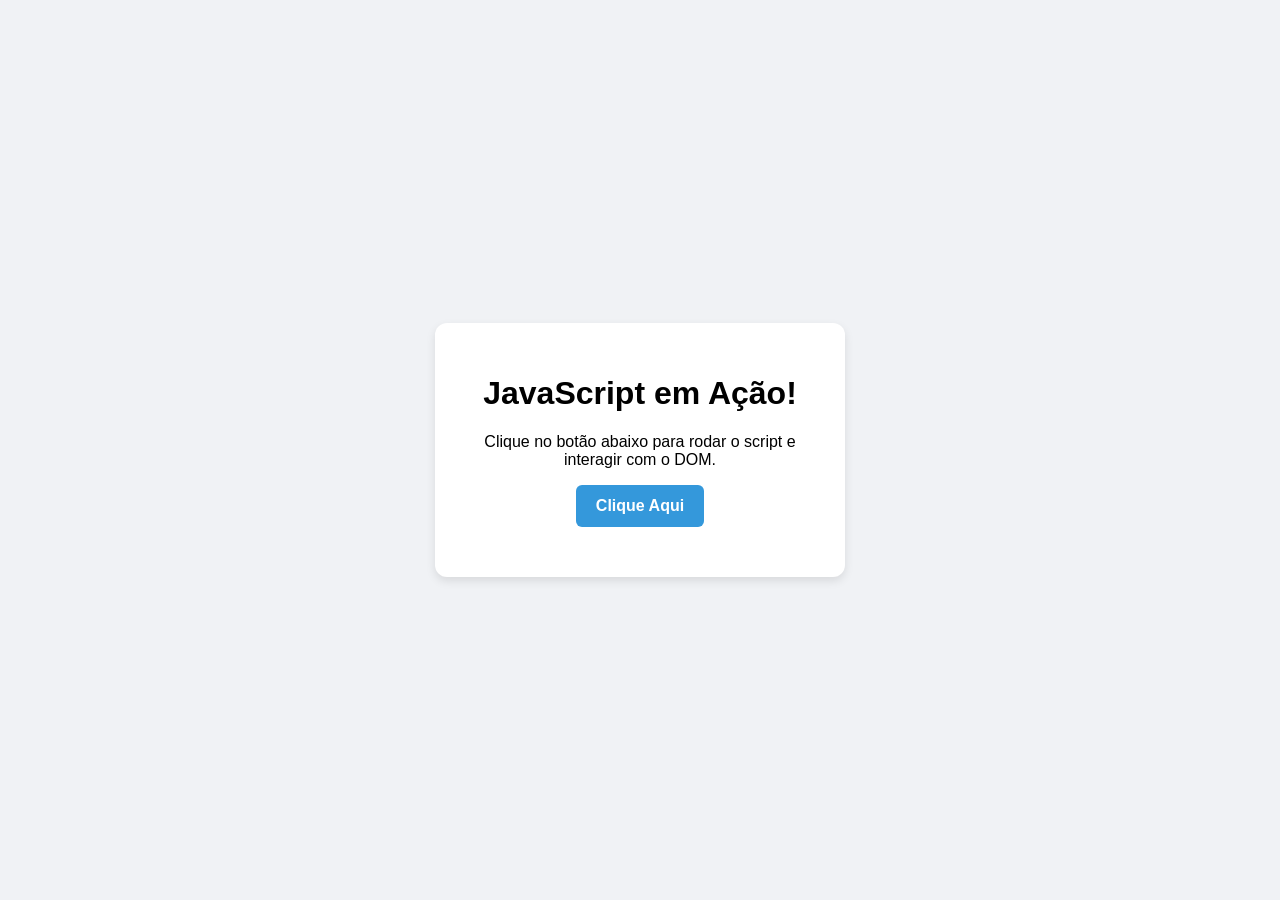
<file: index.html>
<!DOCTYPE html>
<html lang="pt-br">
<head>
    <meta charset="UTF-8">
    <meta name="viewport" content="width=device-width, initial-scale=1.0">
    <title>Primeira Aula de JS - Olá Mundo</title>
    <link rel="stylesheet" href="estilo.css">
</head>
<body>
    <div class="cartao-js">
        <h1>JavaScript em Ação!</h1>
        <p>Clique no botão abaixo para rodar o script e interagir com o DOM.</p>       
        <button id="botao-interagir">Clique Aqui</button>
        <p id="mensagem-retorno"></p>
    </div>
    <script src="script.js"></script>
</body>
</html>
</file>
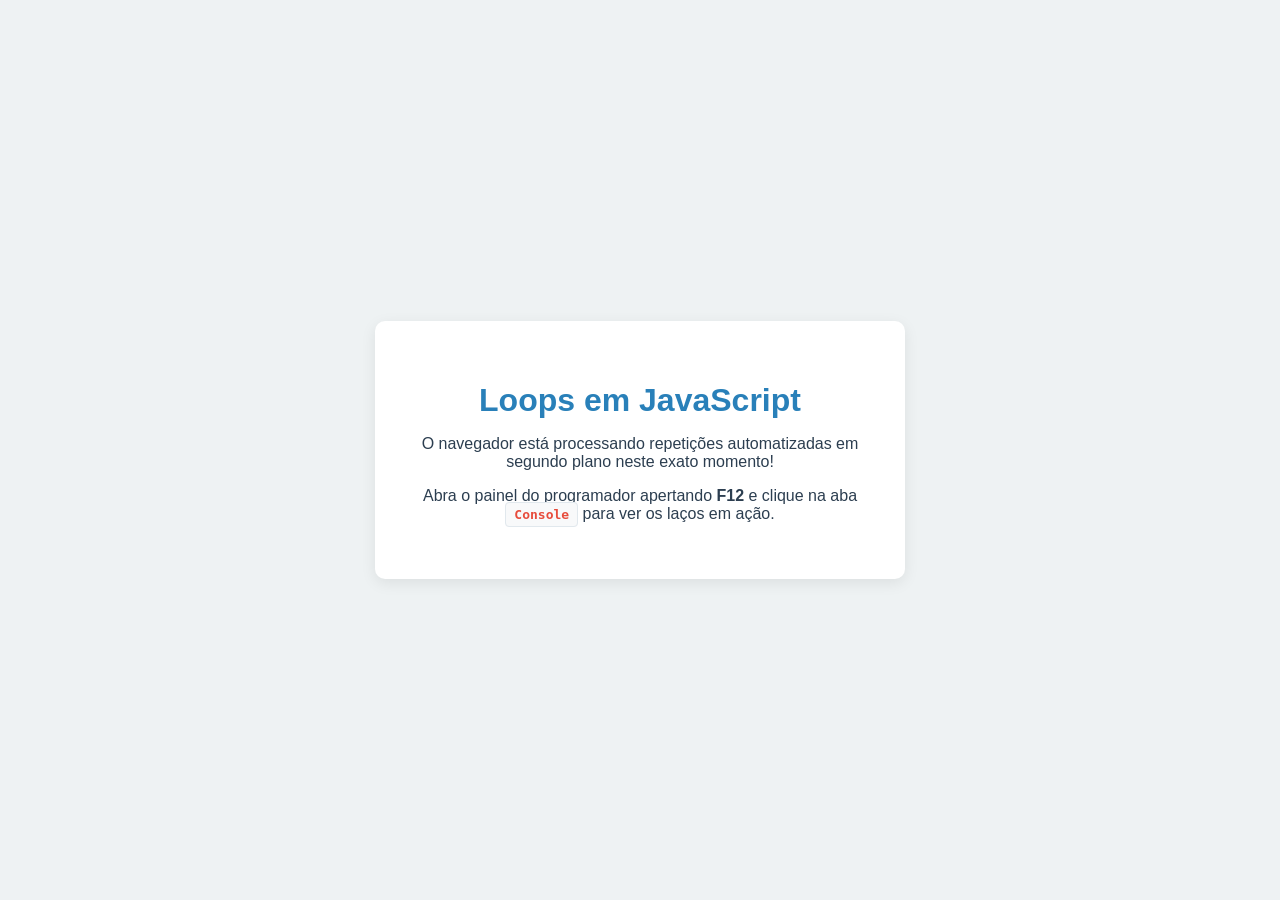
<file: estRepeticao.html>
<!DOCTYPE html>
<html lang="pt-br">
<head>
    <meta charset="UTF-8">
    <meta name="viewport" content="width=device-width, initial-scale=1.0">
    <title>Aula de Estruturas de Repetição</title>
    <style>
        body {
            font-family: 'Segoe UI', Tahoma, Geneva, Verdana, sans-serif;
            background-color: #eef2f3;
            color: #2c3e50;
            display: flex;
            justify-content: center;
            align-items: center;
            height: 100vh;
            margin: 0;
        }
        .box-aula {
            background-color: white;
            padding: 40px;
            border-radius: 10px;
            box-shadow: 0 4px 15px rgba(0,0,0,0.08);
            text-align: center;
            max-width: 450px;
        }
        h1 {
            color: #2980b9;
            margin-bottom: 10px;
        }
        code {
            background-color: #f8f9fa;
            padding: 4px 8px;
            border-radius: 4px;
            border: 1px solid #e1e8ed;
            font-weight: bold;
            color: #e74c3c;
        }
    </style>
</head>
<body>
    <div class="box-aula">
        <h1>Loops em JavaScript</h1>
        <p>O navegador está processando repetições automatizadas em segundo plano neste exato momento!</p>
        <p>Abra o painel do programador apertando <strong>F12</strong> e clique na aba <code>Console</code> para ver os laços em ação.</p>
    </div>
    <script src="estRepeticao.js"></script>
</body>
</html>
</file>
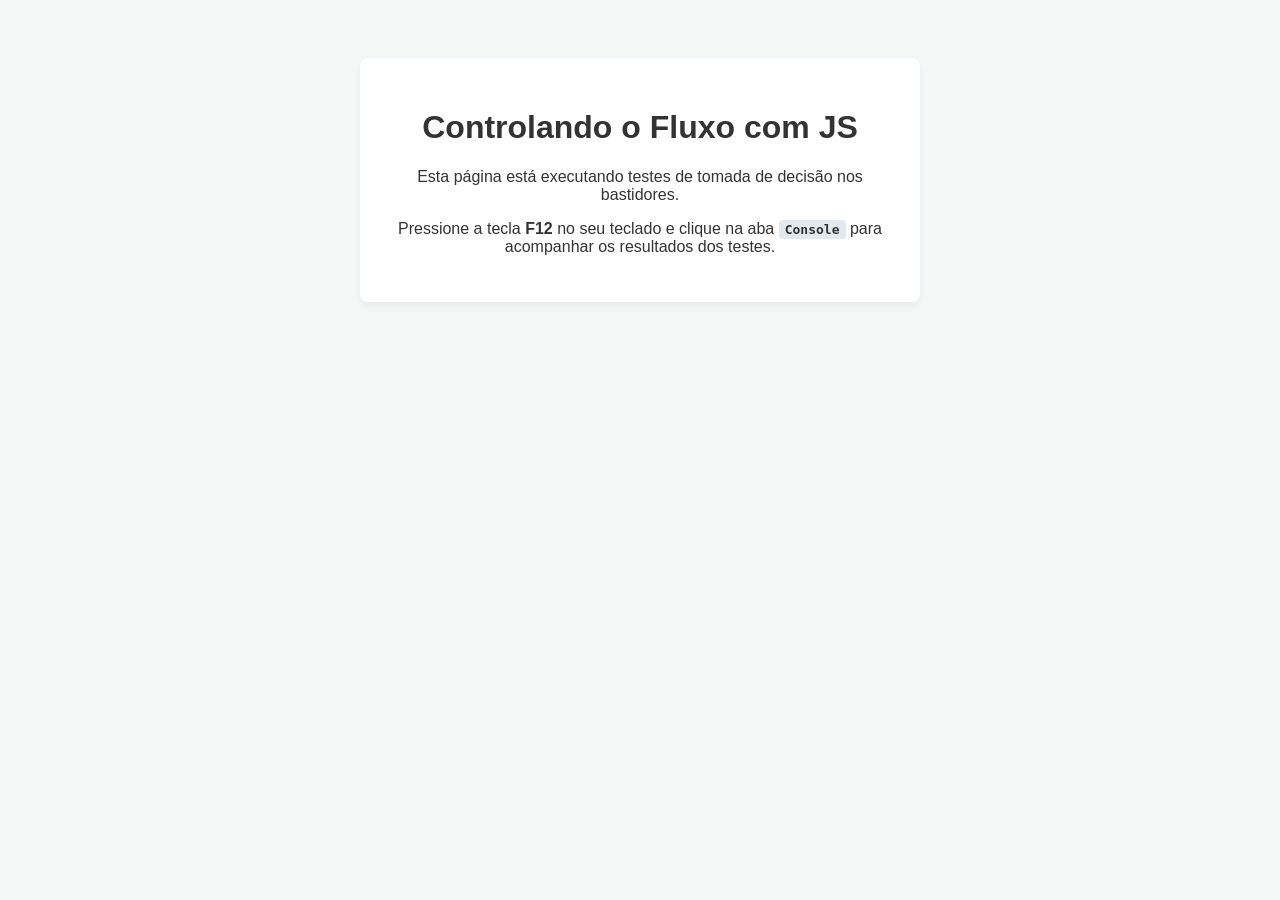
<file: estruturaCondicional.html>
<!DOCTYPE html>
<html lang="pt-br">
<head>
    <meta charset="UTF-8">
    <meta name="viewport" content="width=device-width, initial-scale=1.0">
    <title>Aula de Estruturas Condicionais</title>
    <style>
        /* Um estilo rápido apenas para não ficar uma tela feia para os alunos */
        body {
            font-family: Arial, sans-serif;
            background-color: #f4f7f6;
            color: #333;
            text-align: center;
            padding-top: 50px;
        }
        .container {
            background-color: white;
            max-width: 500px;
            margin: 0 auto;
            padding: 30px;
            border-radius: 8px;
            box-shadow: 0 4px 8px rgba(0,0,0,0.05);
        }
        span {
            background-color: #e2e8f0;
            padding: 2px 6px;
            border-radius: 4px;
            font-family: monospace;
            font-weight: bold;
        }
    </style>
</head>
<body>

    <div class="container">
        <h1>Controlando o Fluxo com JS</h1>
        <p>Esta página está executando testes de tomada de decisão nos bastidores.</p>
        <p>Pressione a tecla <strong>F12</strong> no seu teclado e clique na aba <span>Console</span> para acompanhar os resultados dos testes.</p>
    </div>

    <script src="estruturaCondicional.js"></script>
</body>
</html>
</file>
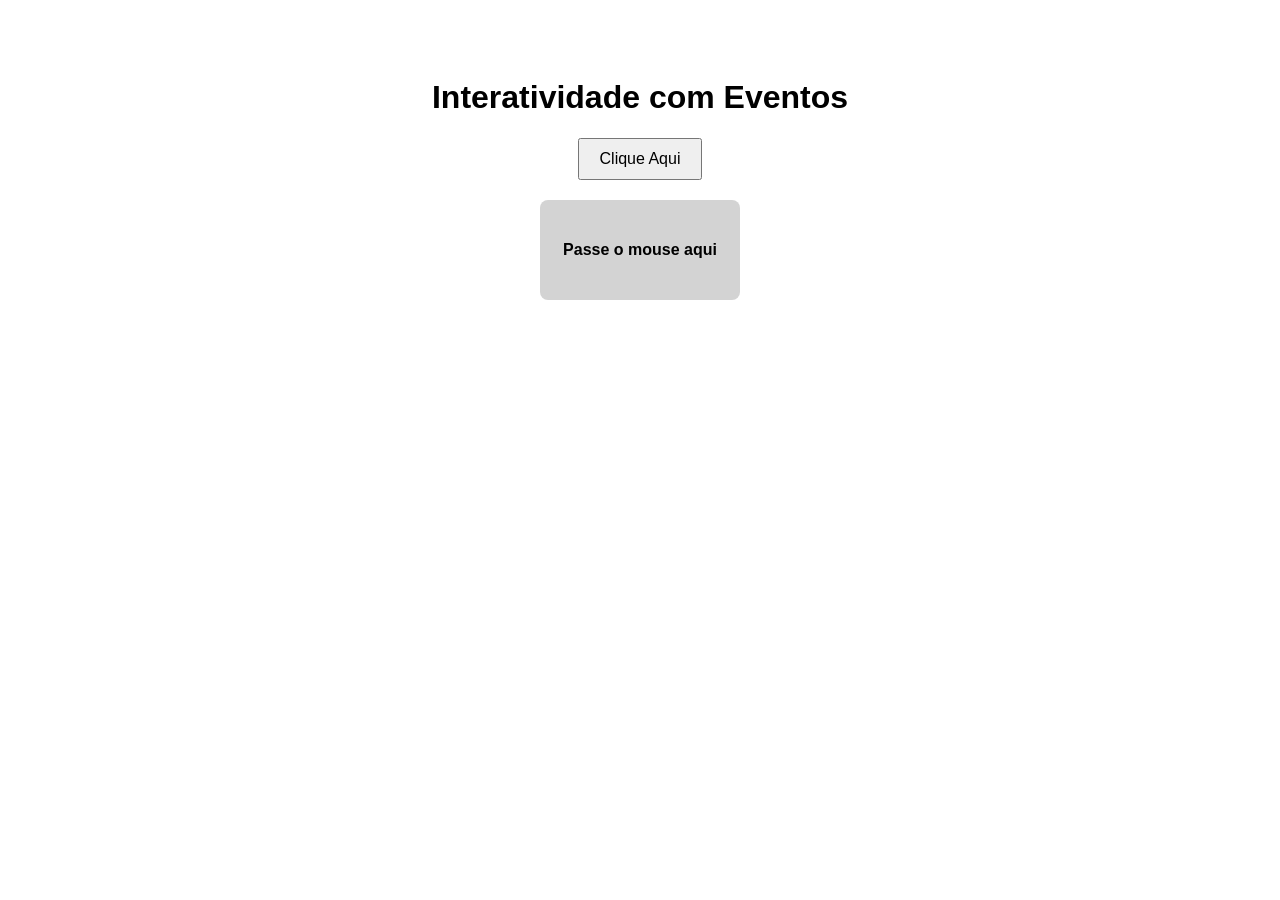
<file: eventos.html>
<!DOCTYPE html>
<html lang="pt-br">
<head>
    <meta charset="UTF-8">
    <title>Aula de Eventos em JS</title>
    <style>
        body { font-family: sans-serif; text-align: center; padding-top: 50px; }
        button { padding: 10px 20px; font-size: 16px; cursor: pointer; }
        #caixa { width: 200px; height: 100px; background-color: lightgray; margin: 20px auto; border-radius: 8px; display: flex; justify-content: center; align-items: center; font-weight: bold;}
    </style>
</head>
<body>
    <h1>Interatividade com Eventos</h1>
    <button id="meu-botao">Clique Aqui</button>
    <div id="caixa">Passe o mouse aqui</div>
    <script src="eventos.js"></script>
</body>
</html>
</file>
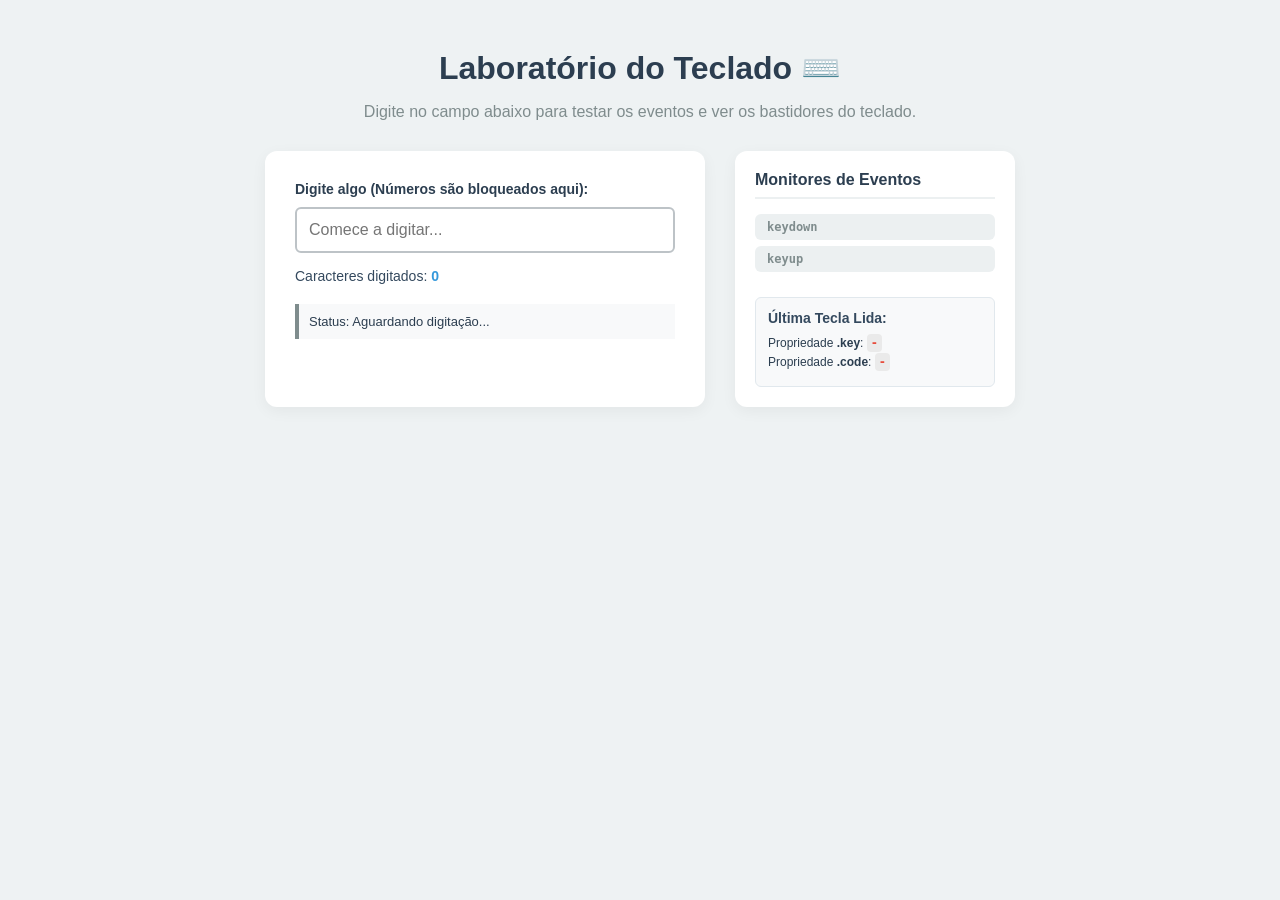
<file: eventoTeclado.html>
<!DOCTYPE html>
<html lang="pt-br">
<head>
    <meta charset="UTF-8">
    <meta name="viewport" content="width=device-width, initial-scale=1.0">
    <title>Laboratório de Eventos de Teclado</title>
    <link rel="stylesheet" href="eventoTeclado.css">
</head>
<body>

    <h1>Laboratório do Teclado ⌨️</h1>
    <p>Digite no campo abaixo para testar os eventos e ver os bastidores do teclado.</p>

    <div class="layout">
        <div class="area-digitacao">
            <label for="campo-texto">Digite algo (Números são bloqueados aqui):</label>
            <input type="text" id="campo-texto" placeholder="Comece a digitar..." autocomplete="off">
            
            <div class="contador">
                Caracteres digitados: <span id="total-caracteres">0</span>
            </div>
            
            <div id="alerta-sistema">Status: Aguardando digitação...</div>
        </div>

        <div class="painel-status">
            <h3>Monitores de Eventos</h3>
            <div class="luz-indicadora" id="ind-keydown">keydown</div>
            <div class="luz-indicadora" id="ind-keyup">keyup</div>
            
            <div class="dados-tecla">
                <h4>Última Tecla Lida:</h4>
                <p>Propriedade <strong>.key</strong>: <span id="dado-key">-</span></p>
                <p>Propriedade <strong>.code</strong>: <span id="dado-code">-</span></p>
            </div>
        </div>
    </div>

    <script src="eventoTeclado.js"></script>
</body>
</html>
</file>
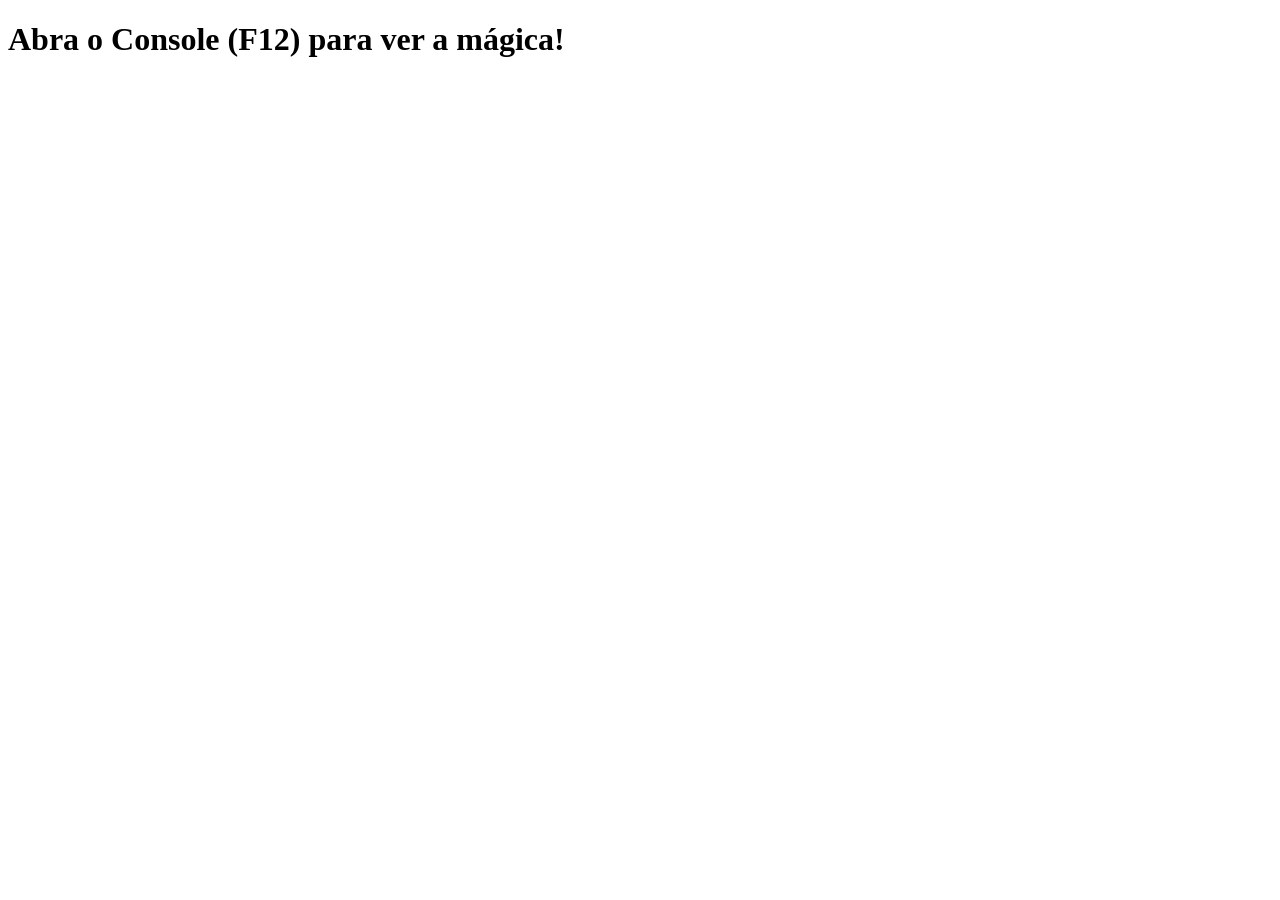
<file: index1.html>
<!DOCTYPE html>
<html lang="pt-br">
<head>
    <meta charset="UTF-8">
    <title>Aula de Variáveis e Tipos</title>
</head>
<body>
    <h1>Abra o Console (F12) para ver a mágica!</h1>
    
    <script src="script1.js"></script>
</body>
</html>
</file>
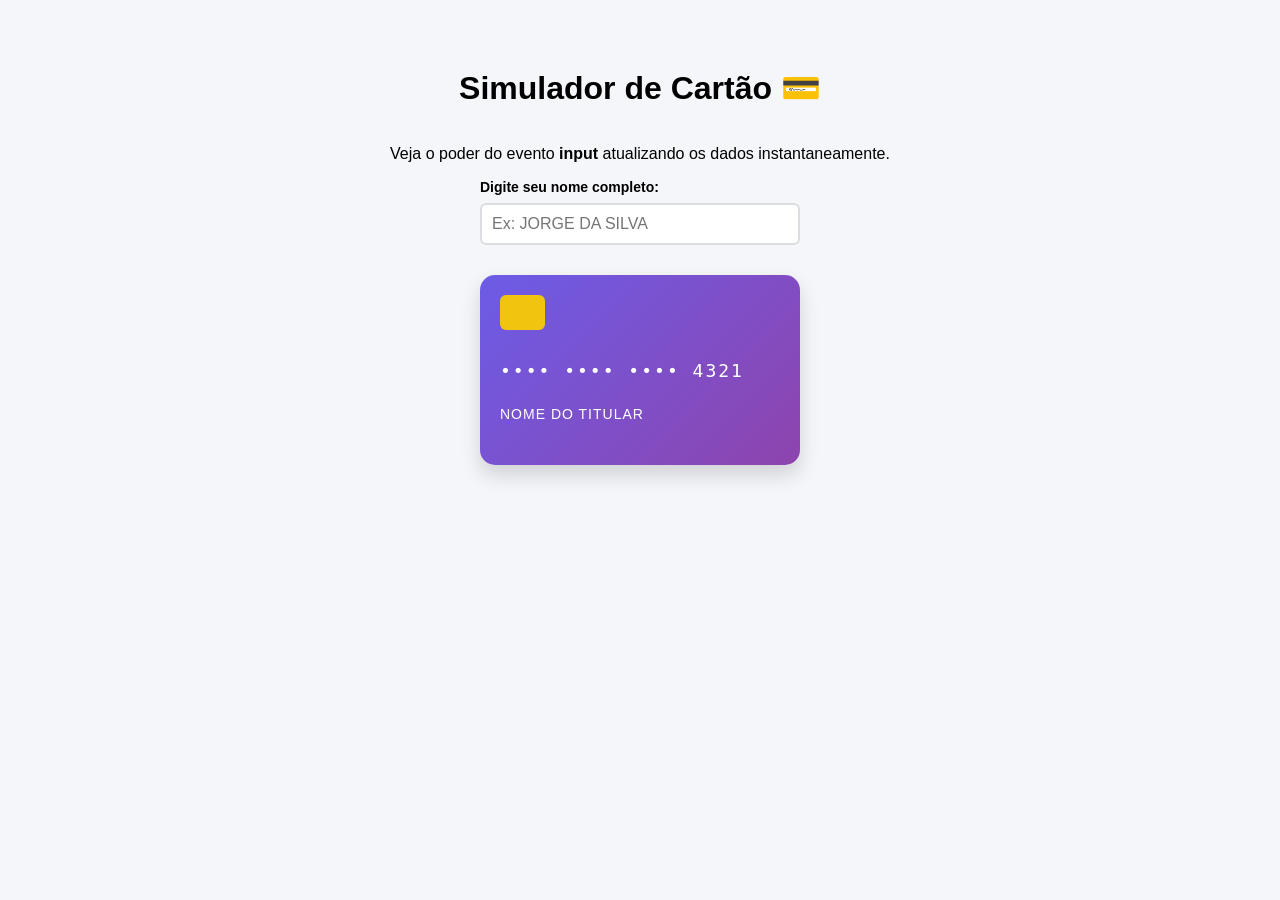
<file: input.html>
<!DOCTYPE html>
<html lang="pt-br">
<head>
    <meta charset="UTF-8">
    <title>Exemplo Simples - Evento Input</title>
    <link rel="stylesheet" href="input.css">
</head>
<body>

    <h1>Simulador de Cartão 💳</h1>
    <p>Veja o poder do evento <strong>input</strong> atualizando os dados instantaneamente.</p>

    <div class="formulario">
        <label for="nome-usuario">Digite seu nome completo:</label>
        <input type="text" id="nome-usuario" placeholder="Ex: JORGE DA SILVA" autocomplete="off">
    </div>

    <div class="cartao">
        <div class="chip"></div>
        <div class="numero-cartao">•••• •••• •••• 4321</div>
        <div id="nome-cartao">NOME DO TITULAR</div>
    </div>

    <script src="input.js"></script>
</body>
</html>
</file>
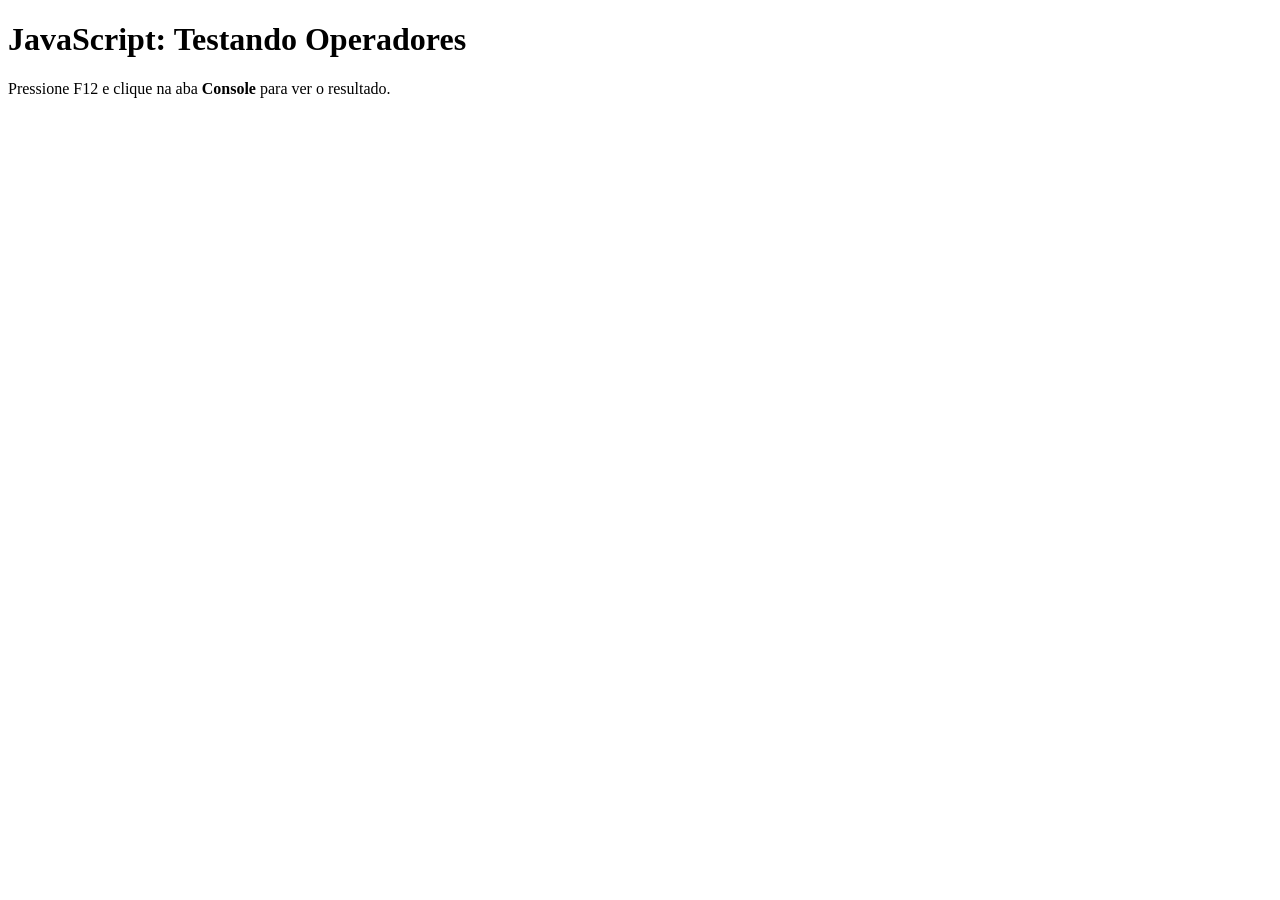
<file: operadores.html>
<!DOCTYPE html>
<html lang="pt-br">
<head>
    <meta charset="UTF-8">
    <title>Aula de Operadores em JS</title>
</head>
<body>
    <h1>JavaScript: Testando Operadores</h1>
    <p>Pressione F12 e clique na aba <strong>Console</strong> para ver o resultado.</p>
    <script src="operadores.js"></script>
</body>
</html>
</file>
<file: estilo.css>
body {
    font-family: sans-serif;
    background-color: #f0f2f5;
    display: flex;
    justify-content: center;
    align-items: center;
    height: 100vh;
    margin: 0;
}
.cartao-js {
    background-color: white;
    padding: 30px;
    border-radius: 12px;
    box-shadow: 0 4px 10px rgba(0, 0, 0, 0.1);
    text-align: center;
    width: 350px;
}
button {
    background-color: #3498db;
    color: white;
    border: none;
    padding: 12px 20px;
    font-size: 16px;
    border-radius: 6px;
    cursor: pointer;
    font-weight: bold;
}
button:hover {
    background-color: #2980b9;
}
#mensagem-retorno {
    margin-top: 20px;
    font-size: 18px;
    color: #2c3e50;
    font-weight: bold;
}
</file>
<file: eventoTeclado.css>
body {
    font-family: 'Segoe UI', Tahoma, Geneva, Verdana, sans-serif;
    text-align: center;
    background-color: #eef2f3;
    color: #2c3e50;
    padding: 20px;
}

h1 { margin-bottom: 5px; }
p { margin-bottom: 30px; color: #7f8c8d; }

.layout {
    display: flex;
    justify-content: center;
    gap: 30px;
    max-width: 750px;
    margin: 0 auto;
    flex-wrap: wrap;
}

/* Área do Input */
.area-digitacao {
    background: white;
    padding: 30px;
    border-radius: 12px;
    box-shadow: 0 4px 15px rgba(0,0,0,0.05);
    flex: 1;
    min-width: 300px;
    text-align: left;
}

.area-digitacao label {
    font-weight: bold;
    display: block;
    margin-bottom: 10px;
    font-size: 14px;
}

#campo-texto {
    width: 100%;
    padding: 12px;
    font-size: 16px;
    border: 2px solid #bdc3c7;
    border-radius: 6px;
    box-sizing: border-box;
    transition: border-color 0.2s;
}

#campo-texto:focus {
    border-color: #3498db;
    outline: none;
}

.contador {
    margin-top: 15px;
    font-size: 14px;
    color: #34495e;
}

#total-caracteres { font-weight: bold; color: #3498db; }

#alerta-sistema {
    margin-top: 20px;
    padding: 10px;
    background-color: #f8f9fa;
    border-left: 4px solid #7f8c8d;
    font-size: 13px;
    font-weight: 500;
}

/* Painel Lateral */
.painel-status {
    background: white;
    padding: 20px;
    border-radius: 12px;
    box-shadow: 0 4px 15px rgba(0,0,0,0.05);
    width: 240px;
    text-align: left;
}

.painel-status h3 { margin-top: 0; margin-bottom: 15px; font-size: 16px; border-bottom: 2px solid #ecf0f1; padding-bottom: 8px;}

.luz-indicadora {
    background-color: #ecf0f1;
    color: #7f8c8d;
    padding: 6px 12px;
    margin-bottom: 6px;
    border-radius: 6px;
    font-family: monospace;
    font-size: 12px;
    font-weight: bold;
    transition: all 0.1s ease;
}

.luz-indicadora.ativa-laranja { background-color: #e67e22; color: white; }
.luz-indicadora.ativa-roxa { background-color: #9b59b6; color: white; }

.dados-tecla {
    margin-top: 25px;
    background: #f8f9fa;
    padding: 12px;
    border-radius: 6px;
    border: 1px solid #e1e8ed;
}

.dados-tecla h4 { margin-top: 0; margin-bottom: 10px; font-size: 14px; color: #34495e; }
.dados-tecla p { margin: 5px 0; font-size: 12px; color: #2c3e50; text-align: left;}
.dados-tecla span { font-family: monospace; font-weight: bold; color: #e74c3c; background: #eaeaea; padding: 2px 4px; border-radius: 4px;}
</file>
<file: input.css>
body {
    font-family: 'Segoe UI', sans-serif;
    background-color: #f5f6fa;
    display: flex;
    flex-direction: column;
    align-items: center;
    padding-top: 40px;
}

.formulario {
    margin-bottom: 30px;
    width: 320px;
}

.formulario label {
    font-weight: bold;
    display: block;
    margin-bottom: 8px;
    font-size: 14px;
}

#nome-usuario {
    width: 100%;
    padding: 10px;
    font-size: 16px;
    border: 2px solid #dcdde1;
    border-radius: 6px;
    box-sizing: border-box;
}

/* Design do Cartão */
.cartao {
    width: 320px;
    height: 190px;
    background: linear-gradient(135deg, #6c5ce7, #8e44ad);
    border-radius: 15px;
    padding: 20px;
    box-shadow: 0 10px 20px rgba(0,0,0,0.15);
    color: white;
    position: relative;
    box-sizing: border-box;
}

.chip {
    width: 45px;
    height: 35px;
    background-color: #f1c40f;
    border-radius: 6px;
    margin-bottom: 30px;
}

.numero-cartao {
    font-family: monospace;
    font-size: 18px;
    letter-spacing: 2px;
    margin-bottom: 25px;
}

#nome-cartao {
    font-size: 14px;
    text-transform: uppercase; /* Força o texto a ficar em MAIÚSCULO */
    letter-spacing: 1px;
}
</file>
